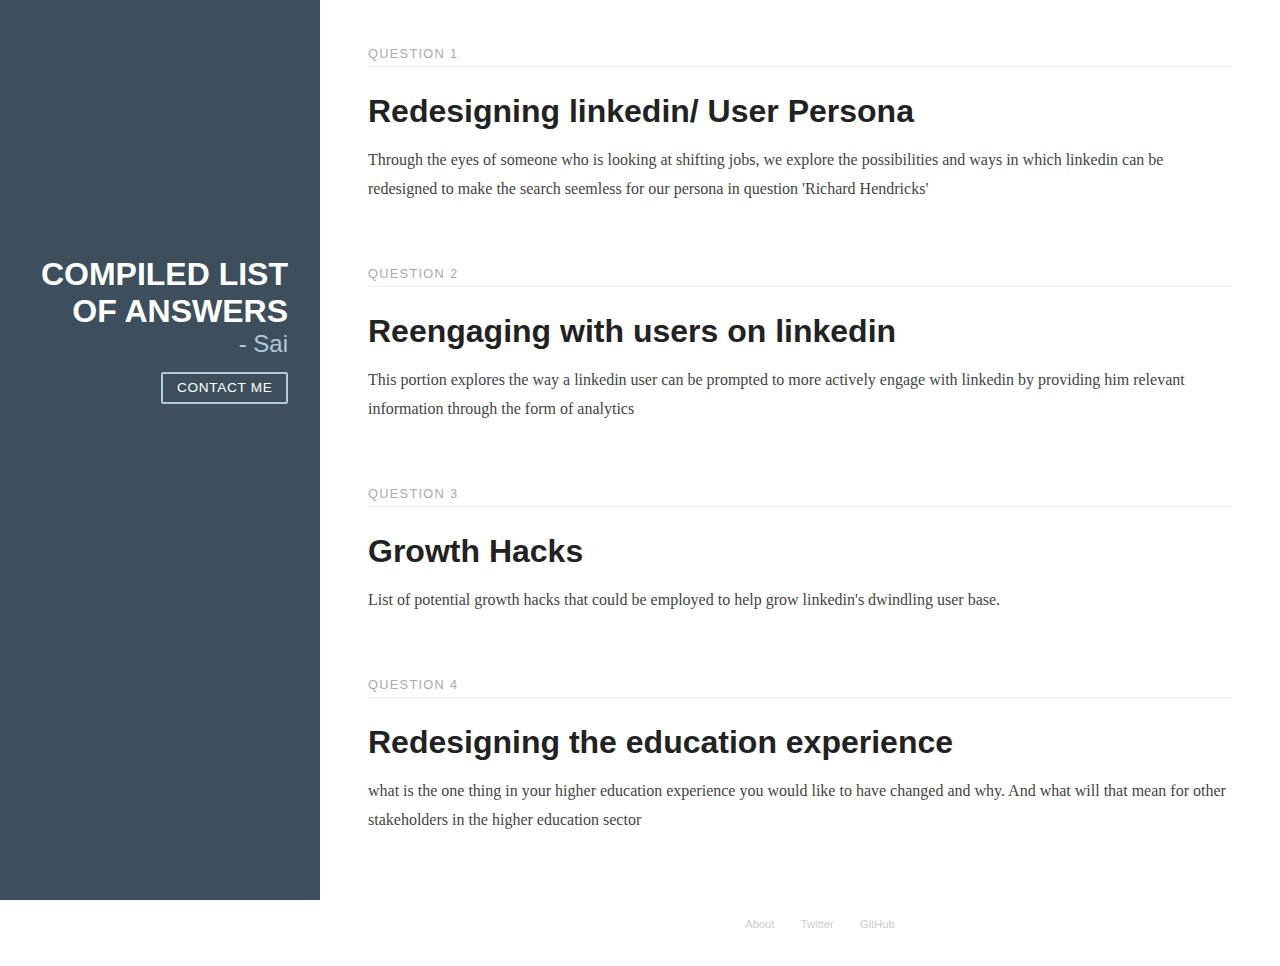
<file: index.html>
<!doctype html>
<html lang="en">

<head>
    <meta charset="utf-8">
    <meta name="viewport" content="width=device-width, initial-scale=1.0">
    <meta name="description" content="Response to questions asked">
    <title>Sai Shyam G - Vritti</title>
    <link rel="stylesheet" href="lib/pure-min.css">
    <!--[if lte IE 8]>
    <link rel="stylesheet" href="http://yui.yahooapis.com/pure/0.6.0/grids-responsive-old-ie-min.css">
<![endif]-->
    <!--[if gt IE 8]><!-->
    <link rel="stylesheet" href="lib/grids-responsive.css">
    <!--<![endif]-->
    <!--[if lte IE 8]>
        <link rel="stylesheet" href="css/layouts/blog-old-ie.css">
    <![endif]-->
    <!--[if gt IE 8]><!-->
    <link rel="stylesheet" href="css/layouts/blog.css">
    <script src="lib/angular.js"></script>
    <script src="app.js"></script>
    <!--<![endif]-->
</head>

<body id="ng-app" ng-app="app">
    <div class="sidebar pure-u-1 pure-u-md-1-4">
        <div class="header">
            <h1 class="brand-title">Compiled list of answers</h1>
            <h2 class="brand-tagline">- Sai</h2>

            <nav class="nav">
                <ul class="nav-list">
                    <li class="nav-item">
                        <a class="pure-button" href="mailto:shyamg7777@gmail.com?Subject=Hey%20Sai" target="_top">Contact me</a>
                    </li>
                </ul>
            </nav>
        </div>
    </div>
    <div id="layout" ui-view class="pure-g"></div>

</body>

</html>
</file>
<file: lib/grids-responsive.css>
/*!
Pure v0.6.0
Copyright 2014 Yahoo! Inc. All rights reserved.
Licensed under the BSD License.
https://github.com/yahoo/pure/blob/master/LICENSE.md
*/

@media screen and (min-width:35.5em) {
    .pure-u-sm-1, .pure-u-sm-1-1, .pure-u-sm-1-2, .pure-u-sm-1-3, .pure-u-sm-2-3, .pure-u-sm-1-4, .pure-u-sm-3-4, .pure-u-sm-1-5, .pure-u-sm-2-5, .pure-u-sm-3-5, .pure-u-sm-4-5, .pure-u-sm-5-5, .pure-u-sm-1-6, .pure-u-sm-5-6, .pure-u-sm-1-8, .pure-u-sm-3-8, .pure-u-sm-5-8, .pure-u-sm-7-8, .pure-u-sm-1-12, .pure-u-sm-5-12, .pure-u-sm-7-12, .pure-u-sm-11-12, .pure-u-sm-1-24, .pure-u-sm-2-24, .pure-u-sm-3-24, .pure-u-sm-4-24, .pure-u-sm-5-24, .pure-u-sm-6-24, .pure-u-sm-7-24, .pure-u-sm-8-24, .pure-u-sm-9-24, .pure-u-sm-10-24, .pure-u-sm-11-24, .pure-u-sm-12-24, .pure-u-sm-13-24, .pure-u-sm-14-24, .pure-u-sm-15-24, .pure-u-sm-16-24, .pure-u-sm-17-24, .pure-u-sm-18-24, .pure-u-sm-19-24, .pure-u-sm-20-24, .pure-u-sm-21-24, .pure-u-sm-22-24, .pure-u-sm-23-24, .pure-u-sm-24-24 {
        display: inline-block;
        *display: inline;
        zoom: 1;
        letter-spacing: normal;
        word-spacing: normal;
        vertical-align: top;
        text-rendering: auto
    }
    .pure-u-sm-1-24 {
        width: 4.1667%;
        *width: 4.1357%
    }
    .pure-u-sm-1-12, .pure-u-sm-2-24 {
        width: 8.3333%;
        *width: 8.3023%
    }
    .pure-u-sm-1-8, .pure-u-sm-3-24 {
        width: 12.5%;
        *width: 12.469%
    }
    .pure-u-sm-1-6, .pure-u-sm-4-24 {
        width: 16.6667%;
        *width: 16.6357%
    }
    .pure-u-sm-1-5 {
        width: 20%;
        *width: 19.969%
    }
    .pure-u-sm-5-24 {
        width: 20.8333%;
        *width: 20.8023%
    }
    .pure-u-sm-1-4, .pure-u-sm-6-24 {
        width: 25%;
        *width: 24.969%
    }
    .pure-u-sm-7-24 {
        width: 29.1667%;
        *width: 29.1357%
    }
    .pure-u-sm-1-3, .pure-u-sm-8-24 {
        width: 33.3333%;
        *width: 33.3023%
    }
    .pure-u-sm-3-8, .pure-u-sm-9-24 {
        width: 37.5%;
        *width: 37.469%
    }
    .pure-u-sm-2-5 {
        width: 40%;
        *width: 39.969%
    }
    .pure-u-sm-5-12, .pure-u-sm-10-24 {
        width: 41.6667%;
        *width: 41.6357%
    }
    .pure-u-sm-11-24 {
        width: 45.8333%;
        *width: 45.8023%
    }
    .pure-u-sm-1-2, .pure-u-sm-12-24 {
        width: 50%;
        *width: 49.969%
    }
    .pure-u-sm-13-24 {
        width: 54.1667%;
        *width: 54.1357%
    }
    .pure-u-sm-7-12, .pure-u-sm-14-24 {
        width: 58.3333%;
        *width: 58.3023%
    }
    .pure-u-sm-3-5 {
        width: 60%;
        *width: 59.969%
    }
    .pure-u-sm-5-8, .pure-u-sm-15-24 {
        width: 62.5%;
        *width: 62.469%
    }
    .pure-u-sm-2-3, .pure-u-sm-16-24 {
        width: 66.6667%;
        *width: 66.6357%
    }
    .pure-u-sm-17-24 {
        width: 70.8333%;
        *width: 70.8023%
    }
    .pure-u-sm-3-4, .pure-u-sm-18-24 {
        width: 75%;
        *width: 74.969%
    }
    .pure-u-sm-19-24 {
        width: 79.1667%;
        *width: 79.1357%
    }
    .pure-u-sm-4-5 {
        width: 80%;
        *width: 79.969%
    }
    .pure-u-sm-5-6, .pure-u-sm-20-24 {
        width: 83.3333%;
        *width: 83.3023%
    }
    .pure-u-sm-7-8, .pure-u-sm-21-24 {
        width: 87.5%;
        *width: 87.469%
    }
    .pure-u-sm-11-12, .pure-u-sm-22-24 {
        width: 91.6667%;
        *width: 91.6357%
    }
    .pure-u-sm-23-24 {
        width: 95.8333%;
        *width: 95.8023%
    }
    .pure-u-sm-1, .pure-u-sm-1-1, .pure-u-sm-5-5, .pure-u-sm-24-24 {
        width: 100%
    }
}

@media screen and (min-width:48em) {
    .pure-u-md-1, .pure-u-md-1-1, .pure-u-md-1-2, .pure-u-md-1-3, .pure-u-md-2-3, .pure-u-md-1-4, .pure-u-md-3-4, .pure-u-md-1-5, .pure-u-md-2-5, .pure-u-md-3-5, .pure-u-md-4-5, .pure-u-md-5-5, .pure-u-md-1-6, .pure-u-md-5-6, .pure-u-md-1-8, .pure-u-md-3-8, .pure-u-md-5-8, .pure-u-md-7-8, .pure-u-md-1-12, .pure-u-md-5-12, .pure-u-md-7-12, .pure-u-md-11-12, .pure-u-md-1-24, .pure-u-md-2-24, .pure-u-md-3-24, .pure-u-md-4-24, .pure-u-md-5-24, .pure-u-md-6-24, .pure-u-md-7-24, .pure-u-md-8-24, .pure-u-md-9-24, .pure-u-md-10-24, .pure-u-md-11-24, .pure-u-md-12-24, .pure-u-md-13-24, .pure-u-md-14-24, .pure-u-md-15-24, .pure-u-md-16-24, .pure-u-md-17-24, .pure-u-md-18-24, .pure-u-md-19-24, .pure-u-md-20-24, .pure-u-md-21-24, .pure-u-md-22-24, .pure-u-md-23-24, .pure-u-md-24-24 {
        display: inline-block;
        *display: inline;
        zoom: 1;
        letter-spacing: normal;
        word-spacing: normal;
        vertical-align: top;
        text-rendering: auto
    }
    .pure-u-md-1-24 {
        width: 4.1667%;
        *width: 4.1357%
    }
    .pure-u-md-1-12, .pure-u-md-2-24 {
        width: 8.3333%;
        *width: 8.3023%
    }
    .pure-u-md-1-8, .pure-u-md-3-24 {
        width: 12.5%;
        *width: 12.469%
    }
    .pure-u-md-1-6, .pure-u-md-4-24 {
        width: 16.6667%;
        *width: 16.6357%
    }
    .pure-u-md-1-5 {
        width: 20%;
        *width: 19.969%
    }
    .pure-u-md-5-24 {
        width: 20.8333%;
        *width: 20.8023%
    }
    .pure-u-md-1-4, .pure-u-md-6-24 {
        width: 25%;
        *width: 24.969%
    }
    .pure-u-md-7-24 {
        width: 29.1667%;
        *width: 29.1357%
    }
    .pure-u-md-1-3, .pure-u-md-8-24 {
        width: 33.3333%;
        *width: 33.3023%
    }
    .pure-u-md-3-8, .pure-u-md-9-24 {
        width: 37.5%;
        *width: 37.469%
    }
    .pure-u-md-2-5 {
        width: 40%;
        *width: 39.969%
    }
    .pure-u-md-5-12, .pure-u-md-10-24 {
        width: 41.6667%;
        *width: 41.6357%
    }
    .pure-u-md-11-24 {
        width: 45.8333%;
        *width: 45.8023%
    }
    .pure-u-md-1-2, .pure-u-md-12-24 {
        width: 50%;
        *width: 49.969%
    }
    .pure-u-md-13-24 {
        width: 54.1667%;
        *width: 54.1357%
    }
    .pure-u-md-7-12, .pure-u-md-14-24 {
        width: 58.3333%;
        *width: 58.3023%
    }
    .pure-u-md-3-5 {
        width: 60%;
        *width: 59.969%
    }
    .pure-u-md-5-8, .pure-u-md-15-24 {
        width: 62.5%;
        *width: 62.469%
    }
    .pure-u-md-2-3, .pure-u-md-16-24 {
        width: 66.6667%;
        *width: 66.6357%
    }
    .pure-u-md-17-24 {
        width: 70.8333%;
        *width: 70.8023%
    }
    .pure-u-md-3-4, .pure-u-md-18-24 {
        width: 75%;
        *width: 74.969%
    }
    .pure-u-md-19-24 {
        width: 79.1667%;
        *width: 79.1357%
    }
    .pure-u-md-4-5 {
        width: 80%;
        *width: 79.969%
    }
    .pure-u-md-5-6, .pure-u-md-20-24 {
        width: 83.3333%;
        *width: 83.3023%
    }
    .pure-u-md-7-8, .pure-u-md-21-24 {
        width: 87.5%;
        *width: 87.469%
    }
    .pure-u-md-11-12, .pure-u-md-22-24 {
        width: 91.6667%;
        *width: 91.6357%
    }
    .pure-u-md-23-24 {
        width: 95.8333%;
        *width: 95.8023%
    }
    .pure-u-md-1, .pure-u-md-1-1, .pure-u-md-5-5, .pure-u-md-24-24 {
        width: 100%
    }
}

@media screen and (min-width:64em) {
    .pure-u-lg-1, .pure-u-lg-1-1, .pure-u-lg-1-2, .pure-u-lg-1-3, .pure-u-lg-2-3, .pure-u-lg-1-4, .pure-u-lg-3-4, .pure-u-lg-1-5, .pure-u-lg-2-5, .pure-u-lg-3-5, .pure-u-lg-4-5, .pure-u-lg-5-5, .pure-u-lg-1-6, .pure-u-lg-5-6, .pure-u-lg-1-8, .pure-u-lg-3-8, .pure-u-lg-5-8, .pure-u-lg-7-8, .pure-u-lg-1-12, .pure-u-lg-5-12, .pure-u-lg-7-12, .pure-u-lg-11-12, .pure-u-lg-1-24, .pure-u-lg-2-24, .pure-u-lg-3-24, .pure-u-lg-4-24, .pure-u-lg-5-24, .pure-u-lg-6-24, .pure-u-lg-7-24, .pure-u-lg-8-24, .pure-u-lg-9-24, .pure-u-lg-10-24, .pure-u-lg-11-24, .pure-u-lg-12-24, .pure-u-lg-13-24, .pure-u-lg-14-24, .pure-u-lg-15-24, .pure-u-lg-16-24, .pure-u-lg-17-24, .pure-u-lg-18-24, .pure-u-lg-19-24, .pure-u-lg-20-24, .pure-u-lg-21-24, .pure-u-lg-22-24, .pure-u-lg-23-24, .pure-u-lg-24-24 {
        display: inline-block;
        *display: inline;
        zoom: 1;
        letter-spacing: normal;
        word-spacing: normal;
        vertical-align: top;
        text-rendering: auto
    }
    .pure-u-lg-1-24 {
        width: 4.1667%;
        *width: 4.1357%
    }
    .pure-u-lg-1-12, .pure-u-lg-2-24 {
        width: 8.3333%;
        *width: 8.3023%
    }
    .pure-u-lg-1-8, .pure-u-lg-3-24 {
        width: 12.5%;
        *width: 12.469%
    }
    .pure-u-lg-1-6, .pure-u-lg-4-24 {
        width: 16.6667%;
        *width: 16.6357%
    }
    .pure-u-lg-1-5 {
        width: 20%;
        *width: 19.969%
    }
    .pure-u-lg-5-24 {
        width: 20.8333%;
        *width: 20.8023%
    }
    .pure-u-lg-1-4, .pure-u-lg-6-24 {
        width: 25%;
        *width: 24.969%
    }
    .pure-u-lg-7-24 {
        width: 29.1667%;
        *width: 29.1357%
    }
    .pure-u-lg-1-3, .pure-u-lg-8-24 {
        width: 33.3333%;
        *width: 33.3023%
    }
    .pure-u-lg-3-8, .pure-u-lg-9-24 {
        width: 37.5%;
        *width: 37.469%
    }
    .pure-u-lg-2-5 {
        width: 40%;
        *width: 39.969%
    }
    .pure-u-lg-5-12, .pure-u-lg-10-24 {
        width: 41.6667%;
        *width: 41.6357%
    }
    .pure-u-lg-11-24 {
        width: 45.8333%;
        *width: 45.8023%
    }
    .pure-u-lg-1-2, .pure-u-lg-12-24 {
        width: 50%;
        *width: 49.969%
    }
    .pure-u-lg-13-24 {
        width: 54.1667%;
        *width: 54.1357%
    }
    .pure-u-lg-7-12, .pure-u-lg-14-24 {
        width: 58.3333%;
        *width: 58.3023%
    }
    .pure-u-lg-3-5 {
        width: 60%;
        *width: 59.969%
    }
    .pure-u-lg-5-8, .pure-u-lg-15-24 {
        width: 62.5%;
        *width: 62.469%
    }
    .pure-u-lg-2-3, .pure-u-lg-16-24 {
        width: 66.6667%;
        *width: 66.6357%
    }
    .pure-u-lg-17-24 {
        width: 70.8333%;
        *width: 70.8023%
    }
    .pure-u-lg-3-4, .pure-u-lg-18-24 {
        width: 75%;
        *width: 74.969%
    }
    .pure-u-lg-19-24 {
        width: 79.1667%;
        *width: 79.1357%
    }
    .pure-u-lg-4-5 {
        width: 80%;
        *width: 79.969%
    }
    .pure-u-lg-5-6, .pure-u-lg-20-24 {
        width: 83.3333%;
        *width: 83.3023%
    }
    .pure-u-lg-7-8, .pure-u-lg-21-24 {
        width: 87.5%;
        *width: 87.469%
    }
    .pure-u-lg-11-12, .pure-u-lg-22-24 {
        width: 91.6667%;
        *width: 91.6357%
    }
    .pure-u-lg-23-24 {
        width: 95.8333%;
        *width: 95.8023%
    }
    .pure-u-lg-1, .pure-u-lg-1-1, .pure-u-lg-5-5, .pure-u-lg-24-24 {
        width: 100%
    }
}

@media screen and (min-width:80em) {
    .pure-u-xl-1, .pure-u-xl-1-1, .pure-u-xl-1-2, .pure-u-xl-1-3, .pure-u-xl-2-3, .pure-u-xl-1-4, .pure-u-xl-3-4, .pure-u-xl-1-5, .pure-u-xl-2-5, .pure-u-xl-3-5, .pure-u-xl-4-5, .pure-u-xl-5-5, .pure-u-xl-1-6, .pure-u-xl-5-6, .pure-u-xl-1-8, .pure-u-xl-3-8, .pure-u-xl-5-8, .pure-u-xl-7-8, .pure-u-xl-1-12, .pure-u-xl-5-12, .pure-u-xl-7-12, .pure-u-xl-11-12, .pure-u-xl-1-24, .pure-u-xl-2-24, .pure-u-xl-3-24, .pure-u-xl-4-24, .pure-u-xl-5-24, .pure-u-xl-6-24, .pure-u-xl-7-24, .pure-u-xl-8-24, .pure-u-xl-9-24, .pure-u-xl-10-24, .pure-u-xl-11-24, .pure-u-xl-12-24, .pure-u-xl-13-24, .pure-u-xl-14-24, .pure-u-xl-15-24, .pure-u-xl-16-24, .pure-u-xl-17-24, .pure-u-xl-18-24, .pure-u-xl-19-24, .pure-u-xl-20-24, .pure-u-xl-21-24, .pure-u-xl-22-24, .pure-u-xl-23-24, .pure-u-xl-24-24 {
        display: inline-block;
        *display: inline;
        zoom: 1;
        letter-spacing: normal;
        word-spacing: normal;
        vertical-align: top;
        text-rendering: auto
    }
    .pure-u-xl-1-24 {
        width: 4.1667%;
        *width: 4.1357%
    }
    .pure-u-xl-1-12, .pure-u-xl-2-24 {
        width: 8.3333%;
        *width: 8.3023%
    }
    .pure-u-xl-1-8, .pure-u-xl-3-24 {
        width: 12.5%;
        *width: 12.469%
    }
    .pure-u-xl-1-6, .pure-u-xl-4-24 {
        width: 16.6667%;
        *width: 16.6357%
    }
    .pure-u-xl-1-5 {
        width: 20%;
        *width: 19.969%
    }
    .pure-u-xl-5-24 {
        width: 20.8333%;
        *width: 20.8023%
    }
    .pure-u-xl-1-4, .pure-u-xl-6-24 {
        width: 25%;
        *width: 24.969%
    }
    .pure-u-xl-7-24 {
        width: 29.1667%;
        *width: 29.1357%
    }
    .pure-u-xl-1-3, .pure-u-xl-8-24 {
        width: 33.3333%;
        *width: 33.3023%
    }
    .pure-u-xl-3-8, .pure-u-xl-9-24 {
        width: 37.5%;
        *width: 37.469%
    }
    .pure-u-xl-2-5 {
        width: 40%;
        *width: 39.969%
    }
    .pure-u-xl-5-12, .pure-u-xl-10-24 {
        width: 41.6667%;
        *width: 41.6357%
    }
    .pure-u-xl-11-24 {
        width: 45.8333%;
        *width: 45.8023%
    }
    .pure-u-xl-1-2, .pure-u-xl-12-24 {
        width: 50%;
        *width: 49.969%
    }
    .pure-u-xl-13-24 {
        width: 54.1667%;
        *width: 54.1357%
    }
    .pure-u-xl-7-12, .pure-u-xl-14-24 {
        width: 58.3333%;
        *width: 58.3023%
    }
    .pure-u-xl-3-5 {
        width: 60%;
        *width: 59.969%
    }
    .pure-u-xl-5-8, .pure-u-xl-15-24 {
        width: 62.5%;
        *width: 62.469%
    }
    .pure-u-xl-2-3, .pure-u-xl-16-24 {
        width: 66.6667%;
        *width: 66.6357%
    }
    .pure-u-xl-17-24 {
        width: 70.8333%;
        *width: 70.8023%
    }
    .pure-u-xl-3-4, .pure-u-xl-18-24 {
        width: 75%;
        *width: 74.969%
    }
    .pure-u-xl-19-24 {
        width: 79.1667%;
        *width: 79.1357%
    }
    .pure-u-xl-4-5 {
        width: 80%;
        *width: 79.969%
    }
    .pure-u-xl-5-6, .pure-u-xl-20-24 {
        width: 83.3333%;
        *width: 83.3023%
    }
    .pure-u-xl-7-8, .pure-u-xl-21-24 {
        width: 87.5%;
        *width: 87.469%
    }
    .pure-u-xl-11-12, .pure-u-xl-22-24 {
        width: 91.6667%;
        *width: 91.6357%
    }
    .pure-u-xl-23-24 {
        width: 95.8333%;
        *width: 95.8023%
    }
    .pure-u-xl-1, .pure-u-xl-1-1, .pure-u-xl-5-5, .pure-u-xl-24-24 {
        width: 100%
    }
}
</file>
<file: css/layouts/blog-old-ie.css>
* {
    -webkit-box-sizing: border-box;
    -moz-box-sizing: border-box;
    box-sizing: border-box;
}

a {
    text-decoration: none;
    color: rgb(61, 146, 201);
}

a:hover,
a:focus {
    text-decoration: underline;
}

h3 {
    font-weight: 100;
}

/* LAYOUT CSS */

.pure-img-responsive {
    max-width: 100%;
    height: auto;
}

#layout {
    padding: 0;
}

.header {
    text-align: center;
    top: auto;
    margin: 3em auto;
}

.sidebar {
    background: rgb(61, 79, 93);
    color: #fff;
}

.brand-title,
.brand-tagline {
    margin: 0;
}

.brand-title {
    text-transform: uppercase;
}

.brand-tagline {
    font-weight: 300;
    color: rgb(176, 202, 219);
}

.nav-list {
    margin: 0;
    padding: 0;
    list-style: none;
}

.nav-item {
    display: inline-block;
    *display: inline;
    zoom: 1;
}

.nav-item a {
    background: transparent;
    border: 2px solid rgb(176, 202, 219);
    color: #fff;
    margin-top: 1em;
    letter-spacing: 0.05em;
    text-transform: uppercase;
    font-size: 85%;
}

.nav-item a:hover,
.nav-item a:focus {
    border: 2px solid rgb(61, 146, 201);
    text-decoration: none;
}

.content-subhead {
    text-transform: uppercase;
    color: #aaa;
    border-bottom: 1px solid #eee;
    padding: 0.4em 0;
    font-size: 80%;
    font-weight: 500;
    letter-spacing: 0.1em;
}

.content {
    padding: 2em 1em 0;
}

.post {
    padding-bottom: 2em;
}

.post-title {
    font-size: 2em;
    color: #222;
    margin-bottom: 0.2em;
}

.post-avatar {
    border-radius: 50px;
    float: right;
    margin-left: 1em;
}

.post-description {
    font-family: Georgia, "Cambria", serif;
    color: #444;
    line-height: 1.8em;
}

.post-meta {
    color: #999;
    font-size: 90%;
    margin: 0;
}

.post-category {
    margin: 0 0.1em;
    padding: 0.3em 1em;
    color: #fff;
    background: #999;
    font-size: 80%;
}

.post-category-design {
    background: #5aba59;
}

.post-category-pure {
    background: #4d85d1;
}

.post-category-yui {
    background: #8156a7;
}

.post-category-js {
    background: #df2d4f;
}

.post-images {
    margin: 1em 0;
}

.post-image-meta {
    margin-top: -3.5em;
    margin-left: 1em;
    color: #fff;
    text-shadow: 0 1px 1px #333;
}

.footer {
    text-align: center;
    padding: 1em 0;
}

.footer a {
    color: #ccc;
    font-size: 80%;
}

.footer .pure-menu a:hover,
.footer .pure-menu a:focus {
    background: none;
}

.content {
    padding: 2em 3em 0;
    margin-left: 25%;
}

.header {
    margin: 80% 2em 0;
    text-align: right;
}

.sidebar {
    position: fixed;
    top: 0;
    bottom: 0;
}
</file>
<file: css/layouts/blog.css>
* {
    -webkit-box-sizing: border-box;
    -moz-box-sizing: border-box;
    box-sizing: border-box;
}

a {
    text-decoration: none;
    color: rgb(61, 146, 201);
}

a:hover, a:focus {
    text-decoration: underline;
}

h3 {
    font-weight: 100;
}


/* LAYOUT CSS */

.pure-img-responsive {
    max-width: 100%;
    height: auto;
}

#layout {
    padding: 0;
}

.header {
    text-align: center;
    top: auto;
    margin: 3em auto;
}

.sidebar {
    background: rgb(61, 79, 93);
    color: #fff;
}

.brand-title, .brand-tagline {
    margin: 0;
}

.brand-title {
    text-transform: uppercase;
}

.brand-tagline {
    font-weight: 300;
    color: rgb(176, 202, 219);
}

.nav-list {
    margin: 0;
    padding: 0;
    list-style: none;
}

.nav-item {
    display: inline-block;
    *display: inline;
    zoom: 1;
}

.nav-item a {
    background: transparent;
    border: 2px solid rgb(176, 202, 219);
    color: #fff;
    margin-top: 1em;
    letter-spacing: 0.05em;
    text-transform: uppercase;
    font-size: 85%;
}

.nav-item a:hover, .nav-item a:focus {
    border: 2px solid rgb(61, 146, 201);
    text-decoration: none;
}

.content-subhead {
    text-transform: uppercase;
    color: #aaa;
    border-bottom: 1px solid #eee;
    padding: 0.4em 0;
    font-size: 80%;
    font-weight: 500;
    letter-spacing: 0.1em;
}

.content {
    padding: 2em 1em 0;
}

.post {
    padding-bottom: 2em;
}

.post-title {
    font-size: 2em;
    color: #222;
    margin-bottom: 0.2em;
}

.post-avatar {
    border-radius: 50px;
    float: right;
    margin-left: 1em;
}

.post-description {
    font-family: Georgia, "Cambria", serif;
    color: #444;
    line-height: 1.8em;
}

.post-meta {
    color: #999;
    font-size: 90%;
    margin: 0;
}

.post-category {
    margin: 0 0.1em;
    padding: 0.3em 1em;
    color: #fff;
    background: #999;
    font-size: 80%;
}

.post-category-design {
    background: #5aba59;
}

.post-category-pure {
    background: #4d85d1;
}

.post-category-yui {
    background: #8156a7;
}

.post-category-js {
    background: #df2d4f;
}

.post-images {
    margin: 1em 0;
}

.post-image-meta {
    margin-top: -3.5em;
    margin-left: 1em;
    color: #fff;
    text-shadow: 0 1px 1px #333;
}

.footer {
    text-align: center;
    padding: 1em 0;
}

.footer a {
    color: #ccc;
    font-size: 80%;
}

.footer .pure-menu a:hover, .footer .pure-menu a:focus {
    background: none;
}

@media (min-width: 48em) {
    .content {
        padding: 2em 3em 0;
        margin-left: 25%;
    }
    .header {
        margin: 80% 2em 0;
        text-align: right;
    }
    .sidebar {
        position: fixed;
        top: 0;
        bottom: 0;
    }
}


/**** Overrides ****/

.posts:hover {
    box-shadow: 4px 4px 5px #ddd;
    transition: all .3s ease-in;
    -webkit-transition: all .3s ease-in;
}

#final {
    background-image: url('/questions/img/Final.jpg');
    width: 100%;
    height: 200px;
}
</file>
